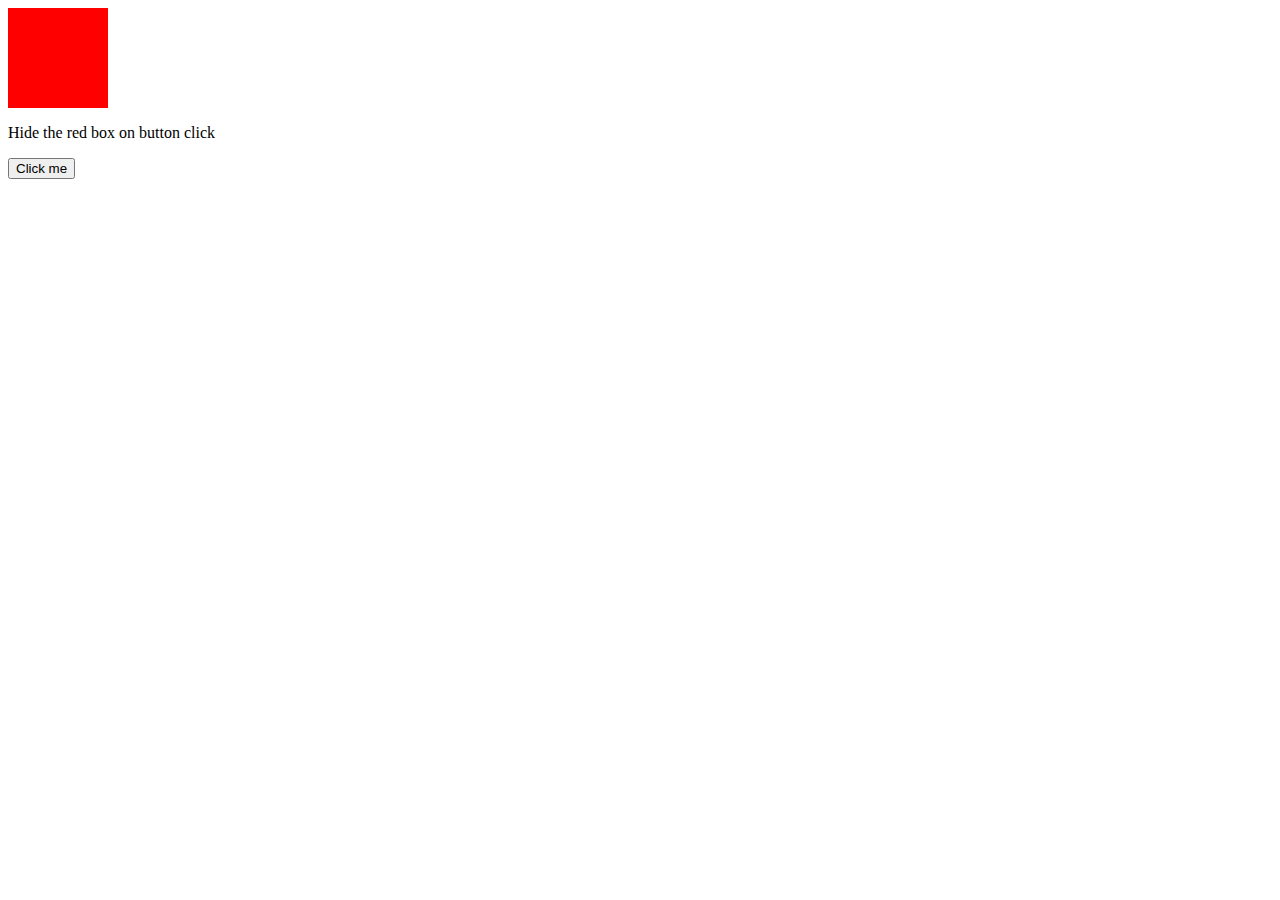
<file: jq/task1.html>
<!DOCTYPE html>
<html lang="en">
<head>
    <meta charset="UTF-8">
    <meta http-equiv="X-UA-Compatible" content="IE=edge">
    <meta name="viewport" content="width=device-width, initial-scale=1.0">
    <title>Box</title>
    <script src="./jquery-3.6.3.min.js"></script>
    <link rel="stylesheet" href="./box.css">
</head>
<body>
    <div class="box"></div>
    <p>Hide the red box on button click</p>
    <button>Click me</button>
</body>
<script src="./box.js"></script>
</html>
</file>
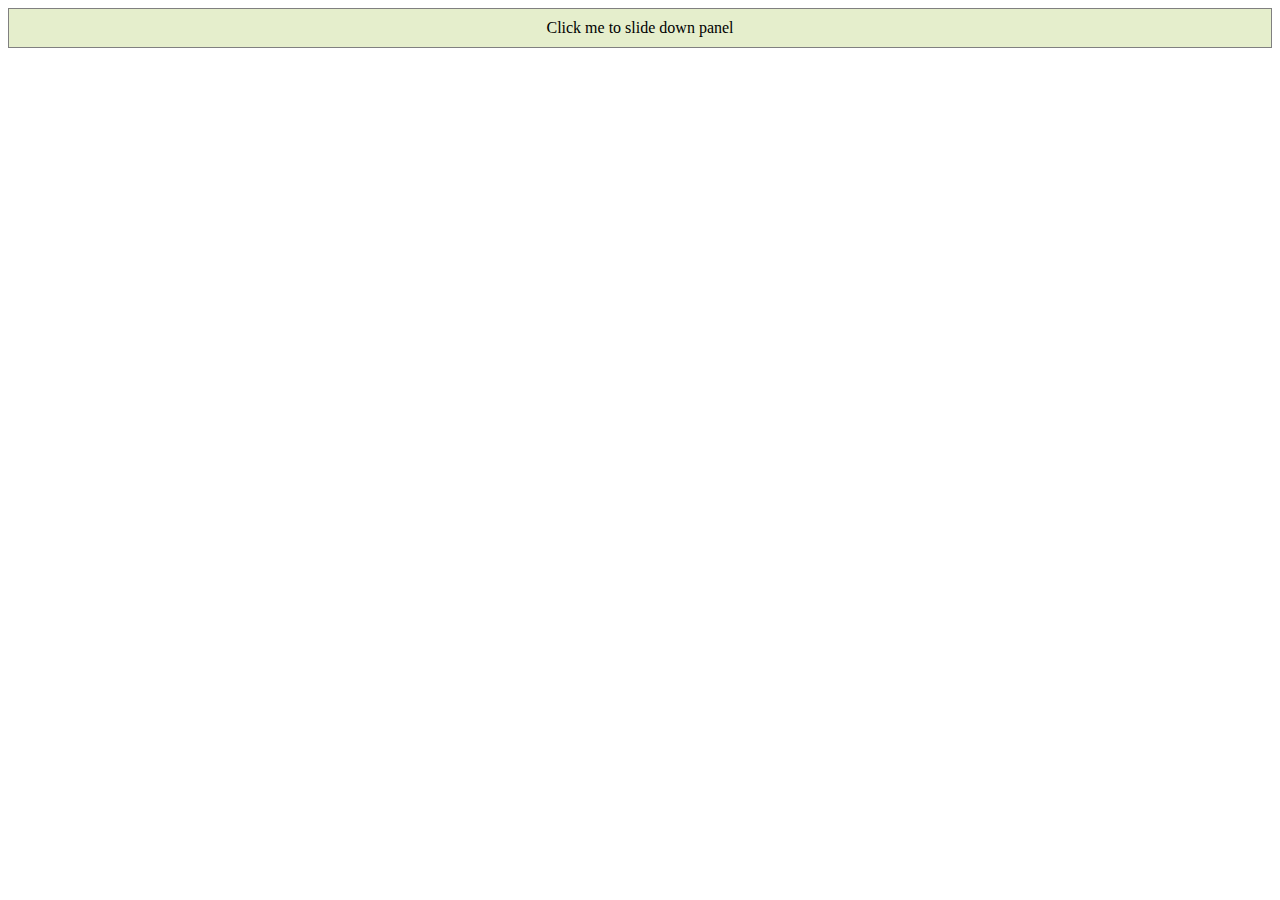
<file: jq/task2.html>
<!DOCTYPE html>
<html lang="en">
<head>
    <meta charset="UTF-8">
    <meta http-equiv="X-UA-Compatible" content="IE=edge">
    <meta name="viewport" content="width=device-width, initial-scale=1.0">
    <title>slide</title>
    <link rel="stylesheet" href="./slide.css">
    <script src="./jquery-3.6.3.min.js"></script>
</head>
<body>
    <div class="panel">Click me to slide down panel</div>
    <div class="slide">Hello world!</div>
</body>
<script src="./slide.js"></script>
</html>
</file>
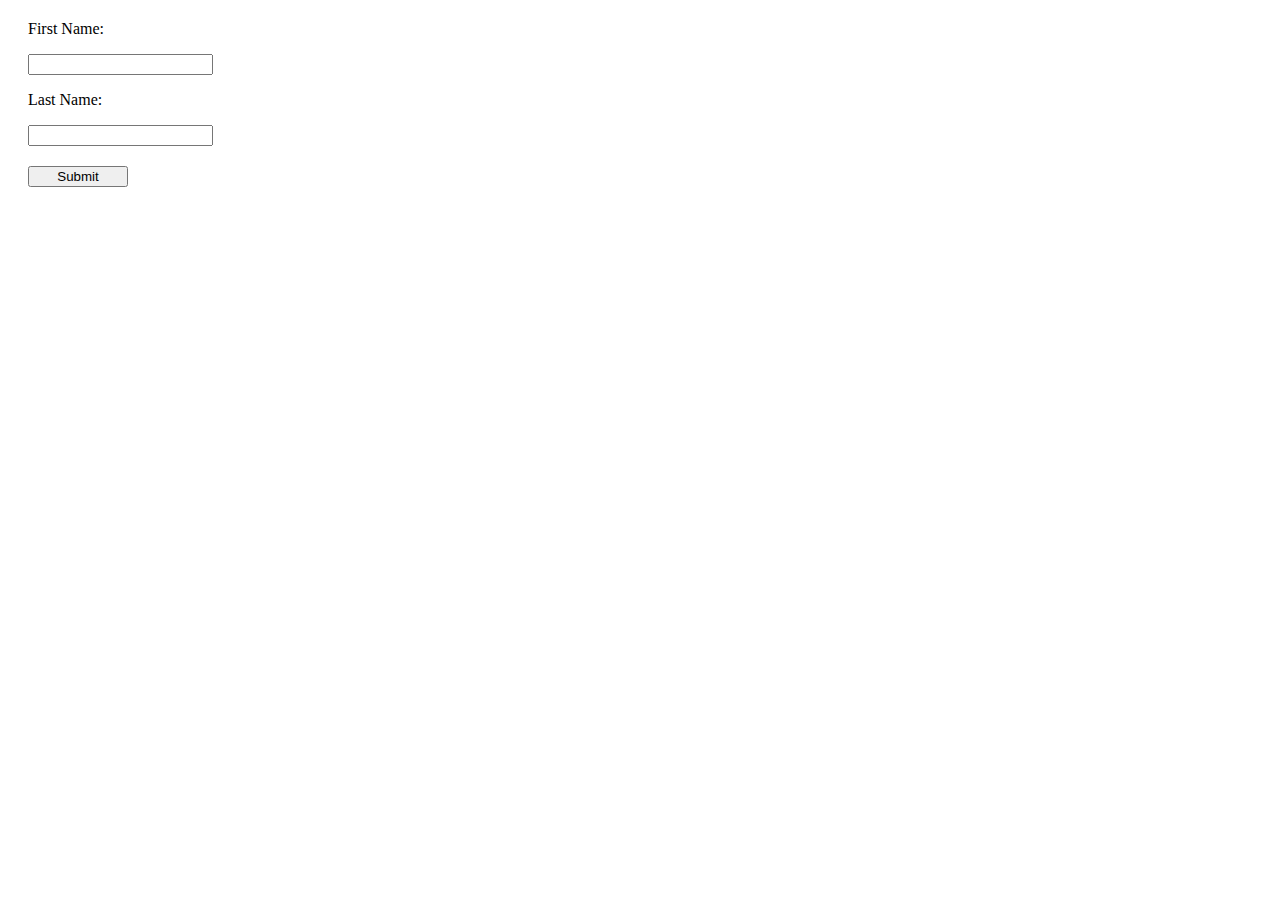
<file: jq/task3.html>
<!DOCTYPE html>
<html lang="en">
<head>
    <meta charset="UTF-8">
    <meta http-equiv="X-UA-Compatible" content="IE=edge">
    <meta name="viewport" content="width=device-width, initial-scale=1.0">
    <title>form</title>
    <link rel="stylesheet" href="./form.css">
    <script src="./jquery-3.6.3.min.js"></script>
</head>
<body>
    <div class="form">
        <p>First Name:</p>
        <input type="name" class="input1">
        <p>Last Name:</p>
        <input type="name" class="input2">
        <button class="">Submit</button>
    </div>
</body>
<script src="./form.js"></script>
</html>
</file>
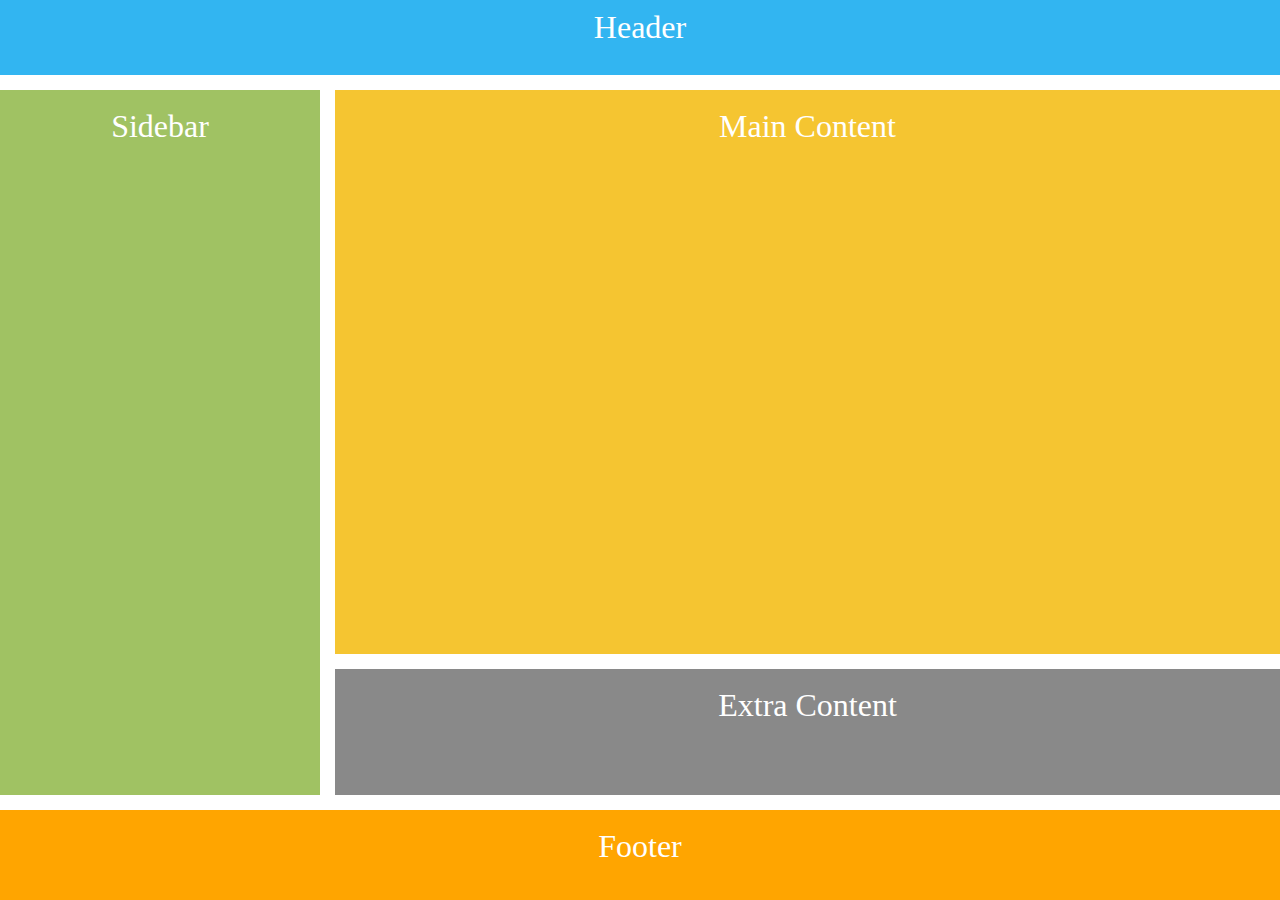
<file: jq/task4.html>
<!DOCTYPE html>
<html lang="en">
<head>
    <meta charset="UTF-8">
    <meta http-equiv="X-UA-Compatible" content="IE=edge">
    <meta name="viewport" content="width=device-width, initial-scale=1.0">
    <title>Task4</title>
    <script src="./jquery-3.6.3.min.js"></script>
    <link rel="stylesheet" href="./Task4.css">
</head>
<body>
    <div class="container">
        <div class="header">Header </div>
        <div class="row2">
            <div class="sidebar">Sidebar</div>
            <div class="row2 col2">
                <div class="content">Main Content</div>
                <div class="extra">Extra Content</div>
            </div>
        </div>
        <div class="footer">Footer</div>
    </div>
</body>
<script src="./Task4.js"></script>
</html>
</file>
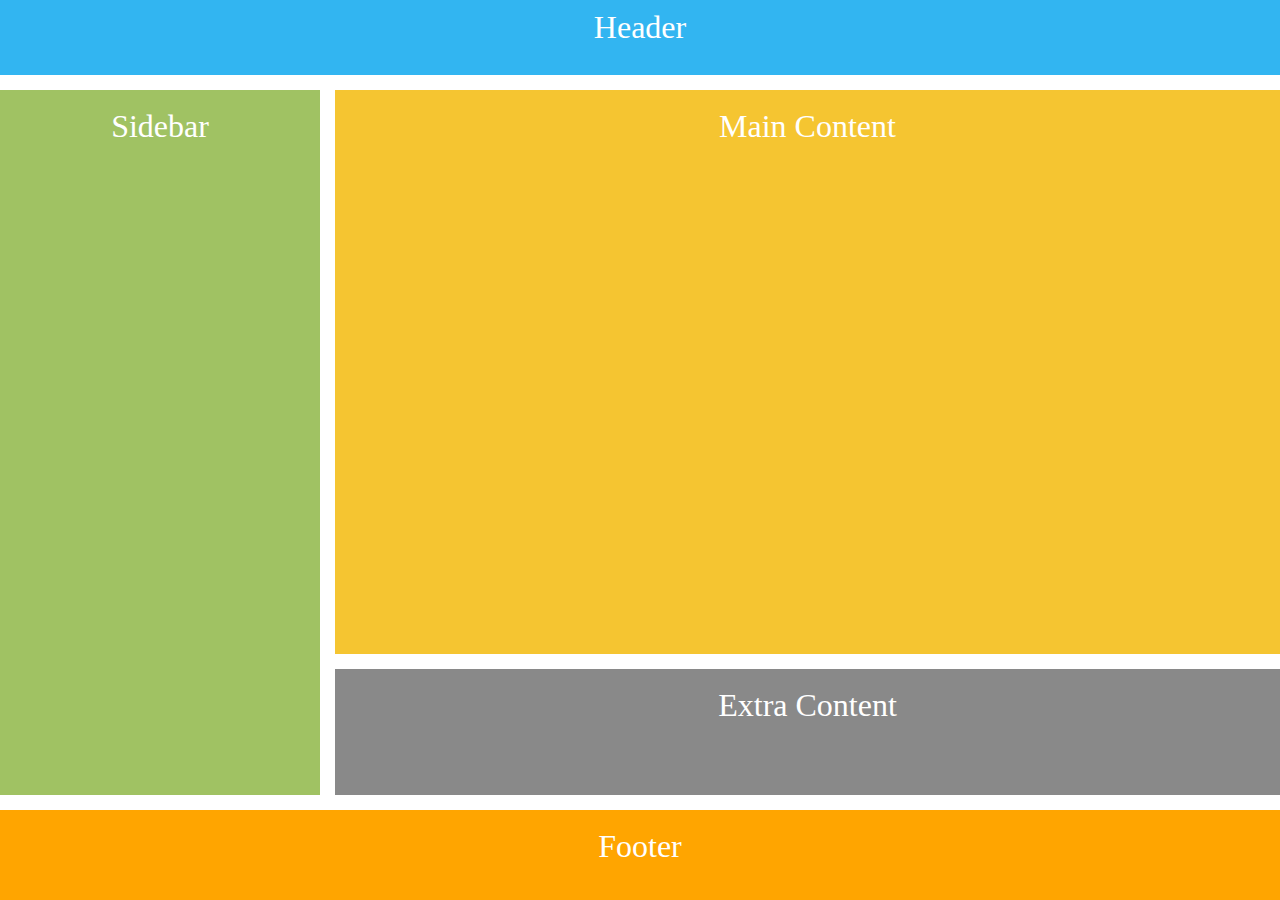
<file: jq/task5.html>
<!DOCTYPE html>
<html lang="en">
<head>
    <meta charset="UTF-8">
    <meta http-equiv="X-UA-Compatible" content="IE=edge">
    <meta name="viewport" content="width=device-width, initial-scale=1.0">
    <title>Task4</title>
    <script src="./jquery-3.6.3.min.js"></script>
    <link rel="stylesheet" href="./Task5.css">
</head>
<body>
    <div class="container">
        <div class="header">Header </div>
        <div class="row2">
            <div class="sidebar">Sidebar</div>
            <div class="row2 col2">
                <div class="content">Main Content</div>
                <div class="extra">Extra Content</div>
            </div>
        </div>
        <div class="footer">Footer</div>
        <div class="popup">I am popup <p class="close">X</p></div>
        
    </div>
</body>
<script src="./Task5.js"></script>
</html>
</file>
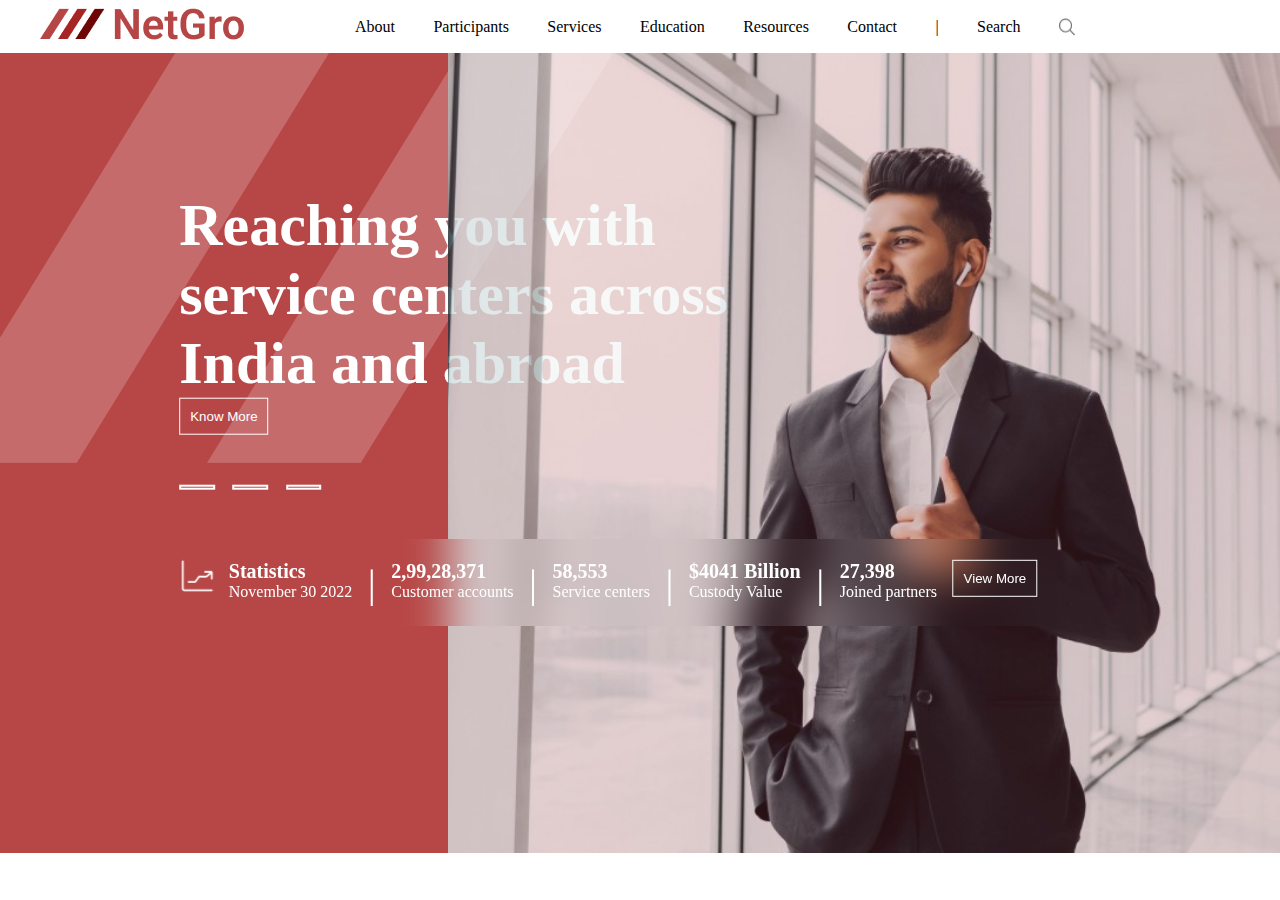
<file: Test/Design.html>
<!DOCTYPE html>
<html lang="en">
<head>
    <meta charset="UTF-8">
    <meta http-equiv="X-UA-Compatible" content="IE=edge">
    <meta name="viewport" content="width=device-width, initial-scale=1.0">
    <title>Document</title>
    <link rel="stylesheet" href="./design.css">
</head>
<body>
    <header>
        <nav class="container flex-wrap">
            <figure><img class="fig1" src="logo.png" alt="logo"/></figure>
            <ul class="flex-wrap header-nav">
                <li ><a href="#">About </a></li>
                <li><a href="#">Participants </a></li>
                <li><a href="#">Services </a></li>
                <li><a href="#">Education </a></li>
                <li><a href="#">Resources </a></li>
                <li><a href="#">Contact</a></li>|
                <li><a href="#">Search</a></li><img src="Frame 13.png" alt="Search">
            </ul>
        </nav>
    </header>
    <!--    header ends here -->
        <!--   banner section starts -->
        <main class="sec1">
           <div class="herosection">
            <h1><span>Reaching you with</span><span>service centers across</span><span> India and abroad</span></h1>
            <button class="btn1">Know More</button>
            <span class="rect"></span>
            <span class="rect"></span>
            <span class="rect"></span>
           </div>
           <div class="banner">
            <img class="fig2" src="banner.jpg" alt="banner">
           </div>
    </main>
    <footer>
        <ul class="flex-wrap footer-nav">
            <li><img src="Frame.png" alt="frame"></li>
            <li><a href="#"><h5>Statistics</h5>
            <p>November 30 2022</p>
        </a></li>
            <li class="size">|</li>
            <li><a href="#"><h5>2,99,28,371</h5>
            <p>Customer accounts</p>
            </a></li>
            <li class="size">|</li>
            <li><a href="#">
                <h5>58,553</h5>
                <p>Service centers</p>
            </a></li>
            <li class="size">|</li>
            <li><a href="#">
                <h5>$4041 Billion</h5>
                <p>Custody Value</p>
            </a></li>
            <li class="size">|</li>
            <li><a href="#">
                <h5>27,398</h5>
                <p>Joined partners</p>
            </a></li>
            <li><a href="#">
                <button class="btn1">View More</button>
            </a></li>
        </ul>
    </footer>
</body>
</html>
</file>
<file: jq/box.css>
.box{
    height:100px;
    width:100px;
    background-color: red;
}
</file>
<file: jq/slide.css>
div{
    text-align: center;
    padding: 10px;
    border: 1px solid gray;
}
.panel{
    background-color: #e5eecc;
}
.slide{
    background-color: lightblue;
    display: none;
    padding: 40px;
}
</file>
<file: jq/form.css>
.form{
    margin: 20px;
    width: 15%;
}
button{
    width: 100px;
    margin-top: 20px;
}
</file>
<file: jq/Task4.css>
* {
    margin: 0;
    padding: 0;
    box-sizing: border-box;
}

.container {
    color: #fff;
    text-align: center;
    font-size: 32px;
}

.header {
    padding: 1vh;
    margin-bottom: 15px;
    background-color: rgb(50, 181, 241);
    width: 100%;
    height: calc(10vh - 15px);
}

.row2 {
    height: calc(80vh - 15px);
}

.sidebar {
    padding: 2vh;
    margin-right: 15px;
    margin-bottom: 15px;
    float: left;
    height: 100%;
    width: 25%;
    background: #a0c263;
}

.content {
    padding: 2vh;
    height: 80%;
    float: right;
    width: calc(75% - 15px);
    background-color: #f5c531;
    margin-bottom: 15px;
}

.extra {
    padding: 2vh;
    height: calc(20% - 15px);
    margin-bottom: 15px;
    float: right;
    width: calc(75% - 15px);
    background: #898989
}

.footer {
    padding: 2vh;
    margin-top: 15px;
    height: 10vh;
    width: 100%;
    background-color: #FFA500;
}
</file>
<file: jq/Task5.css>
* {
    margin: 0;
    padding: 0;
    box-sizing: border-box;
}

.container {
    color: #fff;
    text-align: center;
    font-size: 32px;
}

.header {
    padding: 1vh;
    margin-bottom: 15px;
    background-color: rgb(50, 181, 241);
    width: 100%;
    height: calc(10vh - 15px);
}

.row2 {
    height: calc(80vh - 15px);
}

.sidebar {
    padding: 2vh;
    margin-right: 15px;
    margin-bottom: 15px;
    float: left;
    height: 100%;
    width: 25%;
    background: #a0c263;
}

.content {
    padding: 2vh;
    height: 80%;
    float: right;
    width: calc(75% - 15px);
    background-color: #f5c531;
    margin-bottom: 15px;
}

.extra {
    padding: 2vh;
    height: calc(20% - 15px);
    margin-bottom: 15px;
    float: right;
    width: calc(75% - 15px);
    background: #898989
}

.footer {
    padding: 2vh;
    margin-top: 15px;
    height: 10vh;
    width: 100%;
    background-color: #FFA500;
}
.popup {
    display: none;
    position: fixed;
    top: 50%;
    left: 50%;
    height: 95%;
    width: 95%;
    transform: translate(-50%, -50%);
    background-color: rgba(0, 0, 0, 0.5);
    display: flex;
    justify-content: center;
    align-items: center;
    font-size: 48px;
}
.close{
    position: fixed;
    right: 20px;
    top: 20px;
    cursor: pointer;
}
</file>
<file: Test/design.css>
*{
    box-sizing: border-box;
    padding: 0;
    margin: 0;
}
html,body{
    font-size: 16px;
    padding: 0;
    margin: 0;
}
.container{
    max-width: 1200px;
    margin:0 auto;
}
figure{
    width: 25%;

}
.fig1{
      height: auto;
}
.flex-wrap{
    display: flex;
    flex-wrap: wrap;
    gap: 15px;
}
.header-nav{
    list-style: none;
    padding: 0;
    width: 60%;
    margin: auto 0;
    justify-content: space-between;
}
.header-nav li a {
    text-decoration: none;
    color: #000;
    transition: border-bottom 0.3s ease;
    border-bottom: 2px solid #fff;
    font-weight: 500;
  }
.sec1{
    width: 100%;
    background-color: #b74746;
    min-height: 800px;
    background-image: url("slash.png");
    background-repeat:no-repeat;
    font-size: 20px;
    height: auto;
    position: relative;
}
.herosection{
      width: 70%;
      font-size: 30px;
      display: inline-block;
      position: absolute;
      transform: translate(20% ,45%);
      color: #fff;
      height: auto;
}
h1{
    font-weight: 900;
}
.banner{
    float: right;
    width:65%;
    min-height:800px ;
}
.fig2{
    width: 100%;
    min-height: 800px;
    object-fit: cover;
    opacity: 0.8;
}
span{
    display: block;
    margin: auto 0;
}
.btn1{
    border: 1px solid white;
    color:#fff;
    background:none;
    padding: 10px ;
    display: block;
}
.rect{
    margin-top: 50px;
    height: 5px;
    width: 4%;
    border: 2px solid white;
    margin-right:10px ;
    display: inline-block;
}
.rect:hover{
    background-color: #fff;
}
footer{
    width: 70%;
    position: absolute;
    transform:translate(18%,-360%) ;
    backdrop-filter: blur(20px);
    padding: 20px;
}
h5 {
    color: white;
    font-size: 20px;
}
p{
    color: white;
}
.size{
    font-size: 40px;
    color: white;
}
.footer-nav{
    list-style: none;
    padding: 0;
    width: 100%;
    margin: auto 0;
    justify-content: space-between;
}
.footer-nav li a {
    text-decoration: none;
    color: #000;
    transition: border-bottom 0.3s ease;
    border-bottom: 2px solid #fff;
    font-weight: 500;
  }
</file>
